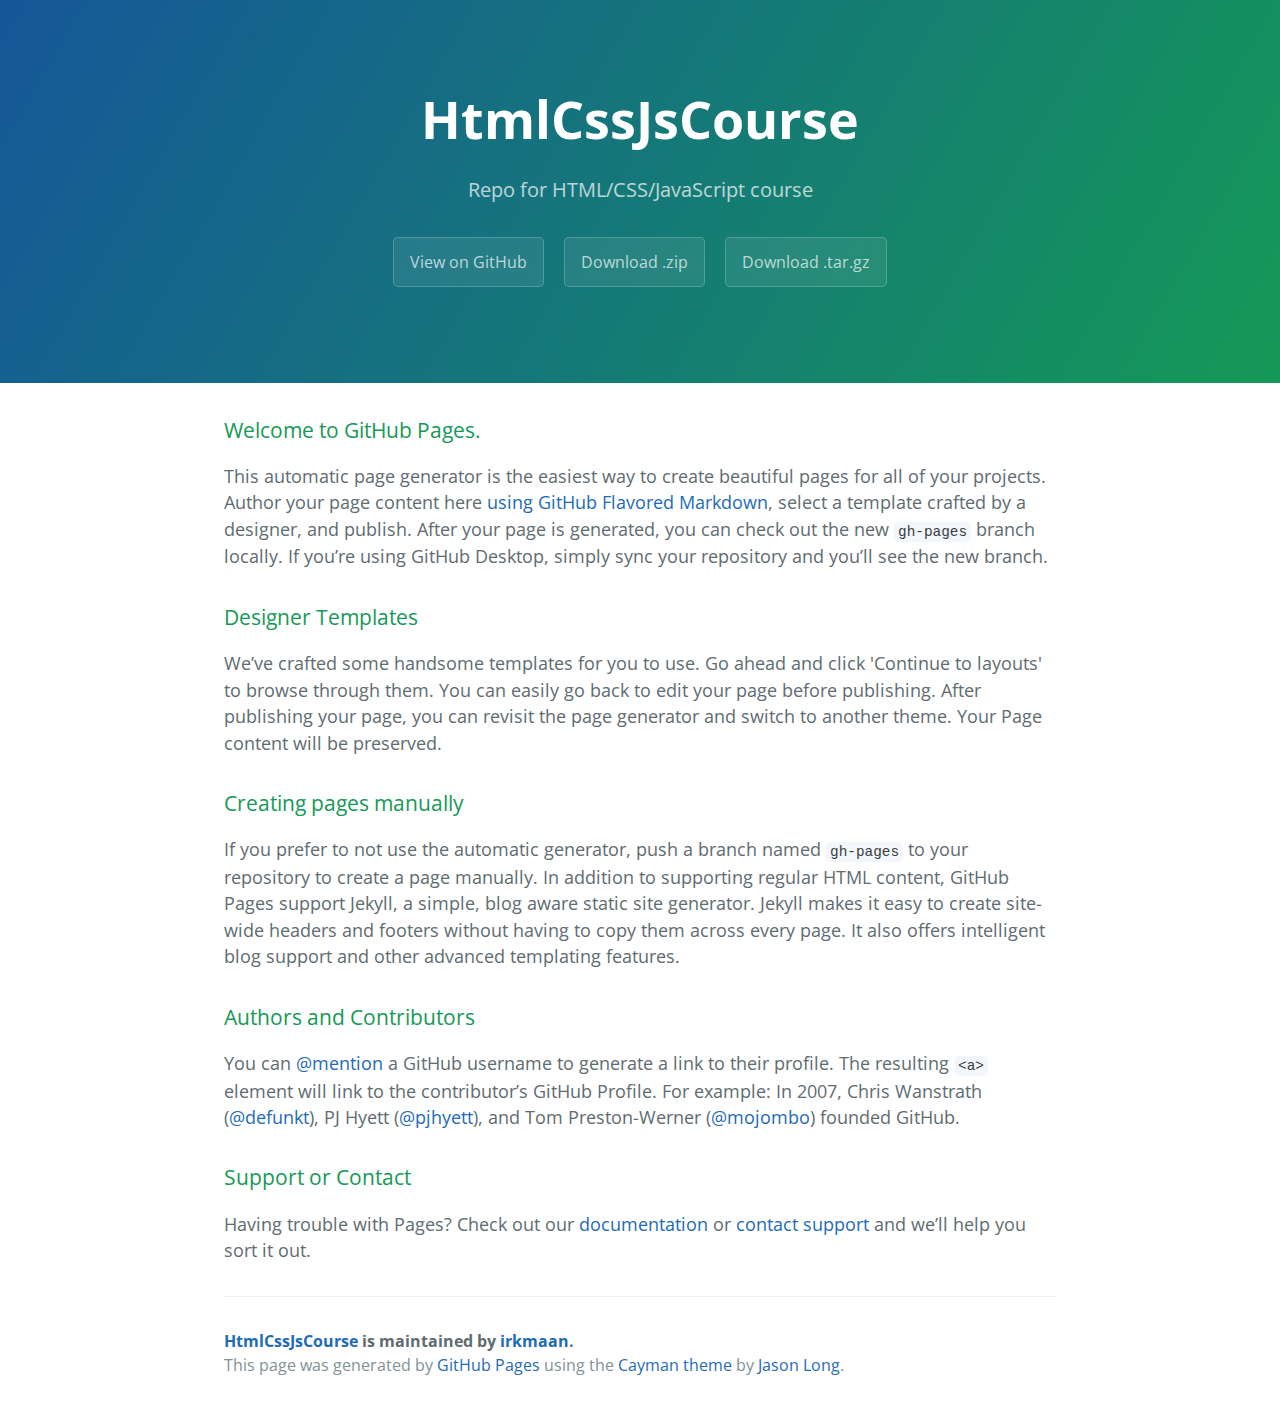
<file: index.html>
<!DOCTYPE html>
<html lang="en-us">
  <head>
    <meta charset="UTF-8">
    <title>HtmlCssJsCourse by irkmaan</title>
    <meta name="viewport" content="width=device-width, initial-scale=1">
    <link rel="stylesheet" type="text/css" href="stylesheets/normalize.css" media="screen">
    <link href='https://fonts.googleapis.com/css?family=Open+Sans:400,700' rel='stylesheet' type='text/css'>
    <link rel="stylesheet" type="text/css" href="stylesheets/stylesheet.css" media="screen">
    <link rel="stylesheet" type="text/css" href="stylesheets/github-light.css" media="screen">
  </head>
  <body>
    <section class="page-header">
      <h1 class="project-name">HtmlCssJsCourse</h1>
      <h2 class="project-tagline">Repo for HTML/CSS/JavaScript course</h2>
      <a href="https://github.com/irkmaan/HtmlCssJsCourse" class="btn">View on GitHub</a>
      <a href="https://github.com/irkmaan/HtmlCssJsCourse/zipball/master" class="btn">Download .zip</a>
      <a href="https://github.com/irkmaan/HtmlCssJsCourse/tarball/master" class="btn">Download .tar.gz</a>
    </section>

    <section class="main-content">
      <h3>
<a id="welcome-to-github-pages" class="anchor" href="#welcome-to-github-pages" aria-hidden="true"><span aria-hidden="true" class="octicon octicon-link"></span></a>Welcome to GitHub Pages.</h3>

<p>This automatic page generator is the easiest way to create beautiful pages for all of your projects. Author your page content here <a href="https://guides.github.com/features/mastering-markdown/">using GitHub Flavored Markdown</a>, select a template crafted by a designer, and publish. After your page is generated, you can check out the new <code>gh-pages</code> branch locally. If you’re using GitHub Desktop, simply sync your repository and you’ll see the new branch.</p>

<h3>
<a id="designer-templates" class="anchor" href="#designer-templates" aria-hidden="true"><span aria-hidden="true" class="octicon octicon-link"></span></a>Designer Templates</h3>

<p>We’ve crafted some handsome templates for you to use. Go ahead and click 'Continue to layouts' to browse through them. You can easily go back to edit your page before publishing. After publishing your page, you can revisit the page generator and switch to another theme. Your Page content will be preserved.</p>

<h3>
<a id="creating-pages-manually" class="anchor" href="#creating-pages-manually" aria-hidden="true"><span aria-hidden="true" class="octicon octicon-link"></span></a>Creating pages manually</h3>

<p>If you prefer to not use the automatic generator, push a branch named <code>gh-pages</code> to your repository to create a page manually. In addition to supporting regular HTML content, GitHub Pages support Jekyll, a simple, blog aware static site generator. Jekyll makes it easy to create site-wide headers and footers without having to copy them across every page. It also offers intelligent blog support and other advanced templating features.</p>

<h3>
<a id="authors-and-contributors" class="anchor" href="#authors-and-contributors" aria-hidden="true"><span aria-hidden="true" class="octicon octicon-link"></span></a>Authors and Contributors</h3>

<p>You can <a href="https://help.github.com/articles/basic-writing-and-formatting-syntax/#mentioning-users-and-teams" class="user-mention">@mention</a> a GitHub username to generate a link to their profile. The resulting <code>&lt;a&gt;</code> element will link to the contributor’s GitHub Profile. For example: In 2007, Chris Wanstrath (<a href="https://github.com/defunkt" class="user-mention">@defunkt</a>), PJ Hyett (<a href="https://github.com/pjhyett" class="user-mention">@pjhyett</a>), and Tom Preston-Werner (<a href="https://github.com/mojombo" class="user-mention">@mojombo</a>) founded GitHub.</p>

<h3>
<a id="support-or-contact" class="anchor" href="#support-or-contact" aria-hidden="true"><span aria-hidden="true" class="octicon octicon-link"></span></a>Support or Contact</h3>

<p>Having trouble with Pages? Check out our <a href="https://help.github.com/pages">documentation</a> or <a href="https://github.com/contact">contact support</a> and we’ll help you sort it out.</p>

      <footer class="site-footer">
        <span class="site-footer-owner"><a href="https://github.com/irkmaan/HtmlCssJsCourse">HtmlCssJsCourse</a> is maintained by <a href="https://github.com/irkmaan">irkmaan</a>.</span>

        <span class="site-footer-credits">This page was generated by <a href="https://pages.github.com">GitHub Pages</a> using the <a href="https://github.com/jasonlong/cayman-theme">Cayman theme</a> by <a href="https://twitter.com/jasonlong">Jason Long</a>.</span>
      </footer>

    </section>

  
  </body>
</html>
</file>
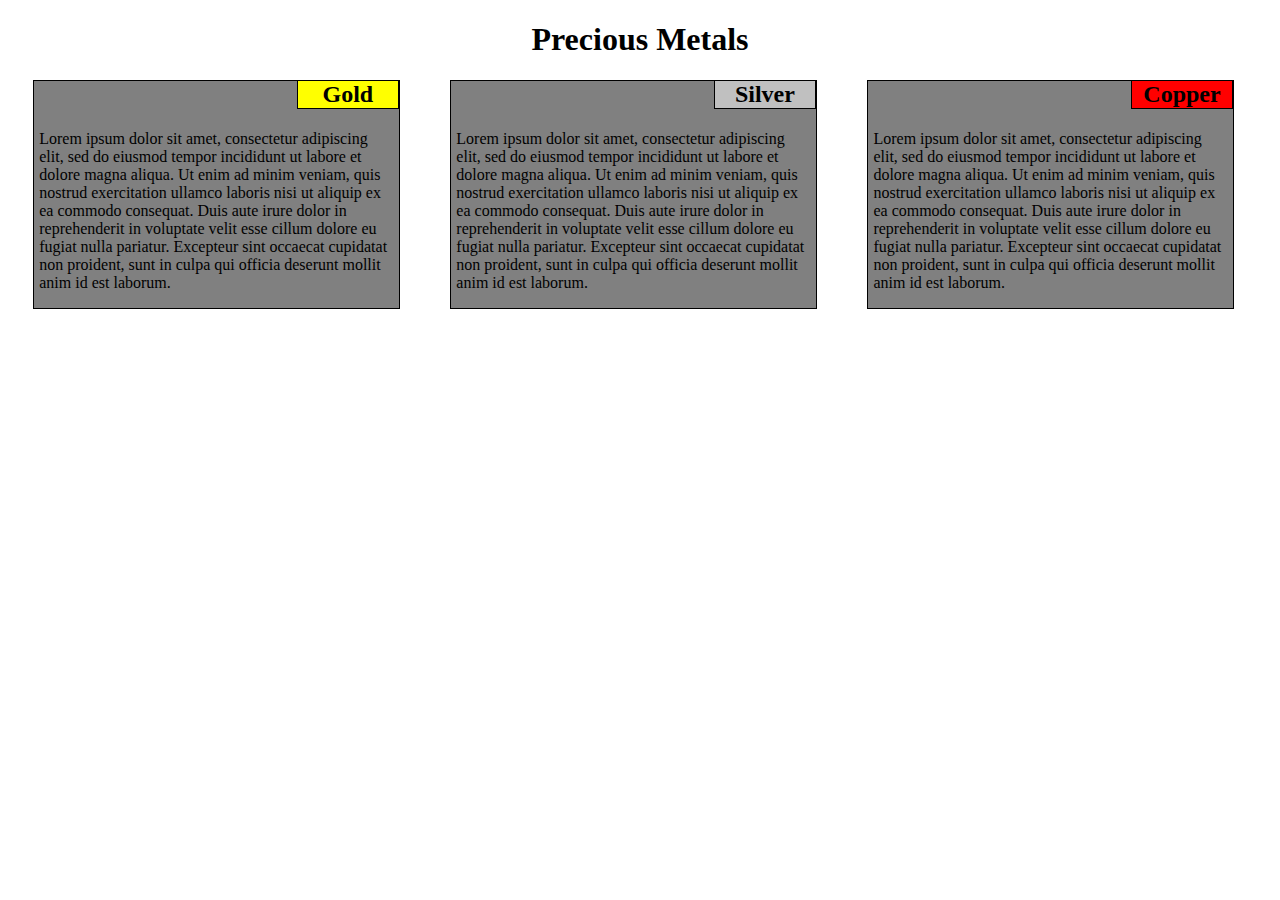
<file: module2-solution/index.html>
<!doctype html>
<html>
<head>
<meta charset="utf-8">
<title>Module 2 Solution</title>
<link rel="stylesheet" href="css/style.css">
</head>
<body>
<h1>Precious Metals</h1>
<div id="goldBox">
  <section>
  <h2 id="gold">Gold</h2>
  </section>
  <p>Lorem ipsum dolor sit amet, consectetur adipiscing elit, sed do eiusmod tempor incididunt ut labore et dolore magna aliqua. Ut enim ad minim veniam, quis nostrud exercitation ullamco laboris nisi ut aliquip ex ea commodo consequat. Duis aute irure dolor in reprehenderit in voluptate velit esse cillum dolore eu fugiat nulla pariatur. Excepteur sint occaecat cupidatat non proident, sunt in culpa qui officia deserunt mollit anim id est laborum.</p>
</div>
<div id="silverBox">
  <h2 id="silver">Silver</h2>
  <p>Lorem ipsum dolor sit amet, consectetur adipiscing elit, sed do eiusmod tempor incididunt ut labore et dolore magna aliqua. Ut enim ad minim veniam, quis nostrud exercitation ullamco laboris nisi ut aliquip ex ea commodo consequat. Duis aute irure dolor in reprehenderit in voluptate velit esse cillum dolore eu fugiat nulla pariatur. Excepteur sint occaecat cupidatat non proident, sunt in culpa qui officia deserunt mollit anim id est laborum.</p>
</div>
<div id="copperBox">
  <h2 id="copper">Copper</h2>
  <p>Lorem ipsum dolor sit amet, consectetur adipiscing elit, sed do eiusmod tempor incididunt ut labore et dolore magna aliqua. Ut enim ad minim veniam, quis nostrud exercitation ullamco laboris nisi ut aliquip ex ea commodo consequat. Duis aute irure dolor in reprehenderit in voluptate velit esse cillum dolore eu fugiat nulla pariatur. Excepteur sint occaecat cupidatat non proident, sunt in culpa qui officia deserunt mollit anim id est laborum.</p>
</div>
</body>
</html>
</file>
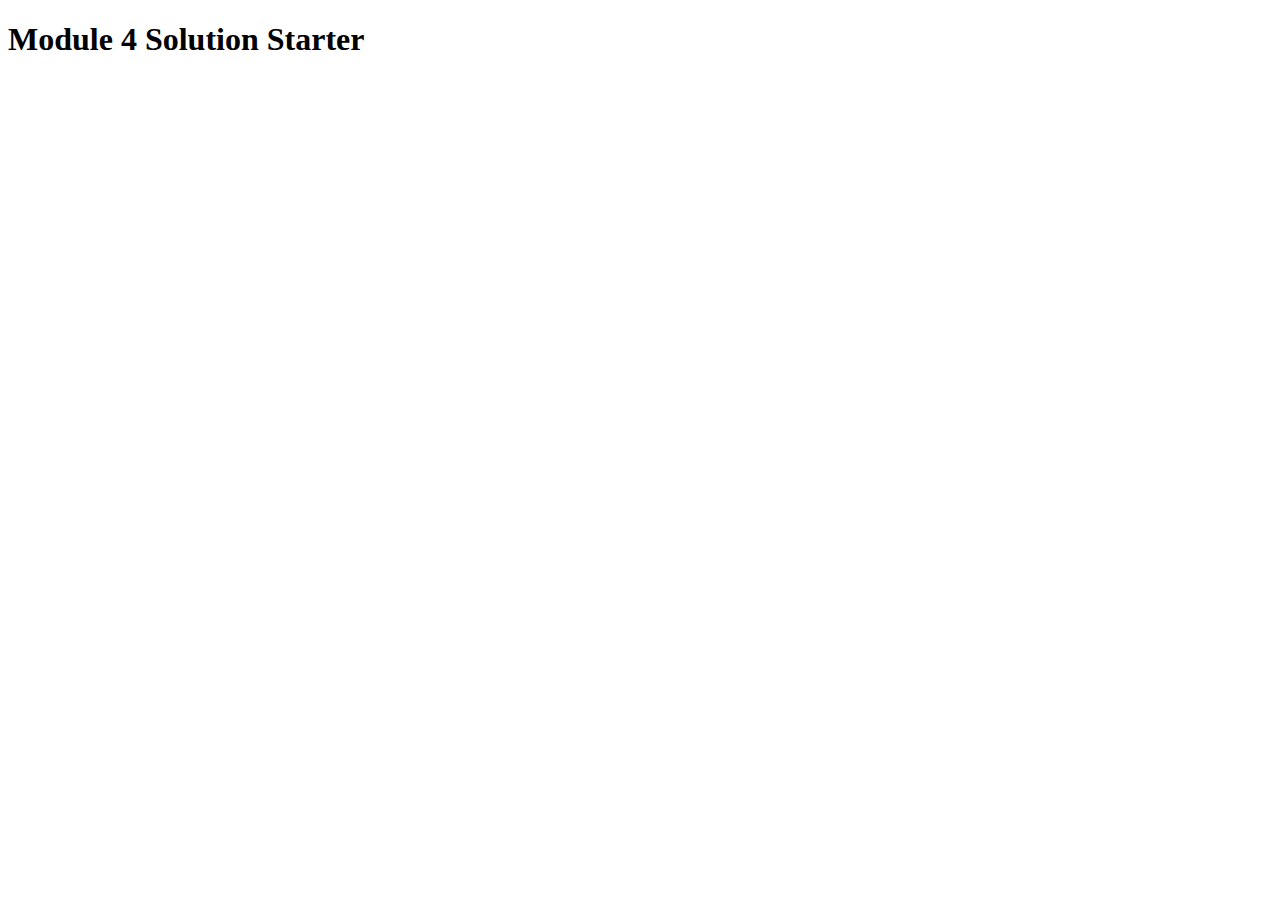
<file: module4-solution/index.html>
<!DOCTYPE html>
<html>
<head>
  <meta charset="utf-8">
  <title>Module 4 Solution Starter</title>
  <script src="SpeakHello.js"></script>
  <script src="SpeakGoodBye.js"></script>
  <script src="script.js"></script>
</head>
<body>
  <h1>Module 4 Solution Starter</h1>
</body>
</html>
</file>
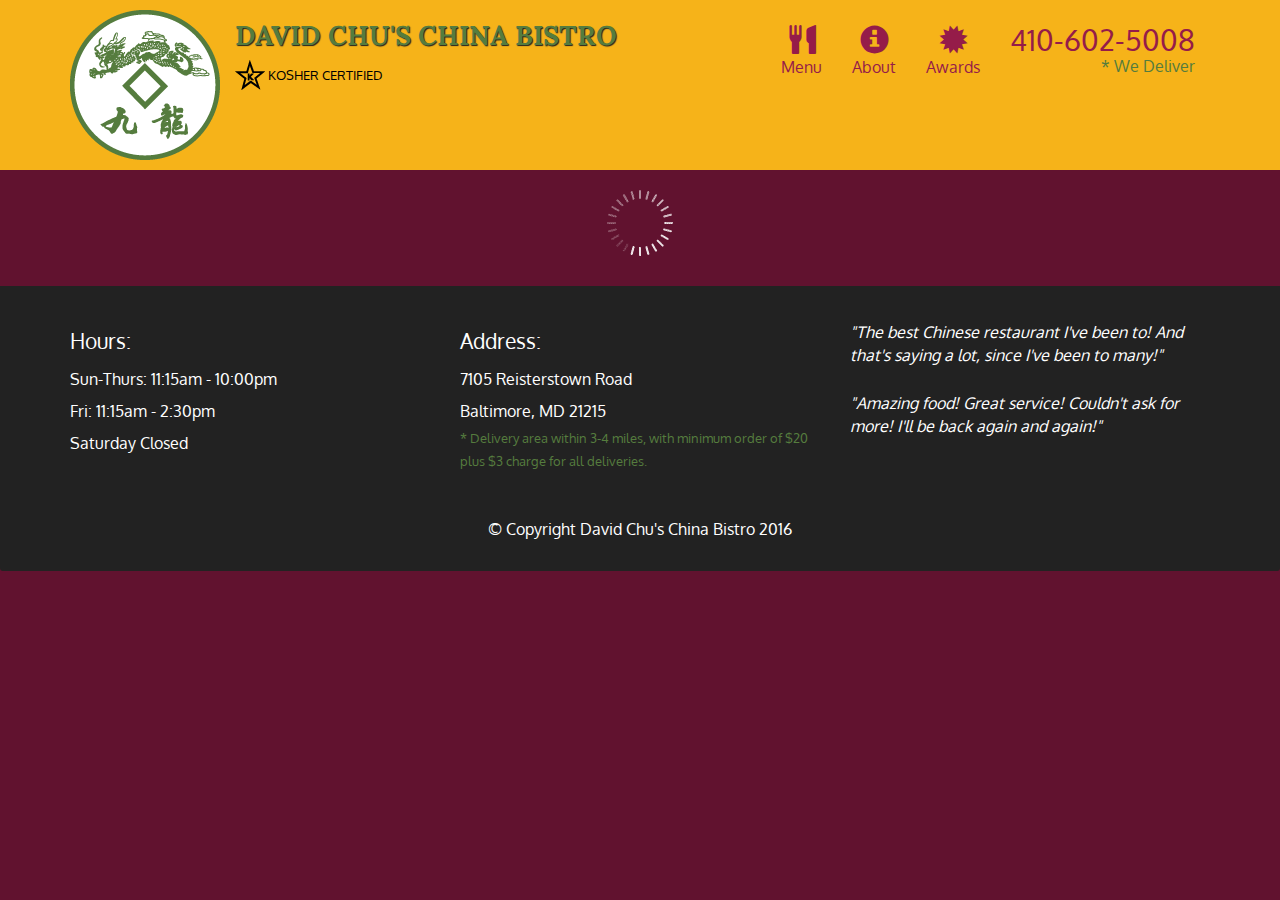
<file: module5-solution/index.html>
<!doctype html>
<html lang="en">
  <head>
    <meta charset="utf-8">
    <meta http-equiv="X-UA-Compatible" content="IE=edge">
    <meta name="viewport" content="width=device-width, initial-scale=1">
    <title>David Chu's China Bistro</title>
    <link rel="stylesheet" href="css/bootstrap.min.css">
    <link rel="stylesheet" href="css/styles.css">
    <link href='https://fonts.googleapis.com/css?family=Oxygen:400,300,700' rel='stylesheet' type='text/css'>
    <link href='https://fonts.googleapis.com/css?family=Lora' rel='stylesheet' type='text/css'>
  </head>
<body>
  <header>
    <nav id="header-nav" class="navbar navbar-default">
      <div class="container">
        <div class="navbar-header">
          <a href="index.html" class="pull-left visible-md visible-lg">
            <div id="logo-img" alt="Logo image"></div>
          </a>

          <div class="navbar-brand">
            <a href="index.html"><h1>David Chu's China Bistro</h1></a>
            <p>
              <img src="images/star-k-logo.png" alt="Kosher certification">
              <span>Kosher Certified</span>
            </p>
          </div>

          <button id="navbarToggle" type="button" class="navbar-toggle collapsed" data-toggle="collapse" data-target="#collapsable-nav" aria-expanded="false">
            <span class="sr-only">Toggle navigation</span>
            <span class="icon-bar"></span>
            <span class="icon-bar"></span>
            <span class="icon-bar"></span>
          </button>
        </div>
        
        <div id="collapsable-nav" class="collapse navbar-collapse">
           <ul id="nav-list" class="nav navbar-nav navbar-right">
            <li id="navHomeButton" class="visible-xs active">
              <a href="index.html">
                <span class="glyphicon glyphicon-home"></span> Home</a>
            </li>
            <li id="navMenuButton">
              <a href="#" onclick="$dc.loadMenuCategories();">
                <span class="glyphicon glyphicon-cutlery"></span><br class="hidden-xs"> Menu</a>
            </li>
            <li>
              <a href="#">
                <span class="glyphicon glyphicon-info-sign"></span><br class="hidden-xs"> About</a>
            </li>
            <li>
              <a href="#">
                <span class="glyphicon glyphicon-certificate"></span><br class="hidden-xs"> Awards</a>
            </li>
            <li id="phone" class="hidden-xs">
              <a href="tel:410-602-5008">
                <span>410-602-5008</span></a><div>* We Deliver</div>
            </li>
          </ul><!-- #nav-list -->
        </div><!-- .collapse .navbar-collapse -->
      </div><!-- .container -->
    </nav><!-- #header-nav -->
  </header>

  <div id="call-btn" class="visible-xs">
    <a class="btn" href="tel:410-602-5008">
    <span class="glyphicon glyphicon-earphone"></span>
    410-602-5008
    </a>
  </div>
  <div id="xs-deliver" class="text-center visible-xs">* We Deliver</div>

  <div id="main-content" class="container"></div>

  <footer class="panel-footer">
    <div class="container">
      <div class="row">
        <section id="hours" class="col-sm-4">
          <span>Hours:</span><br>
          Sun-Thurs: 11:15am - 10:00pm<br>
          Fri: 11:15am - 2:30pm<br>
          Saturday Closed
          <hr class="visible-xs">
        </section>
        <section id="address" class="col-sm-4">
          <span>Address:</span><br>
          7105 Reisterstown Road<br>
          Baltimore, MD 21215
          <p>* Delivery area within 3-4 miles, with minimum order of $20 plus $3 charge for all deliveries.</p>
          <hr class="visible-xs">
        </section>
        <section id="testimonials" class="col-sm-4">
          <p>"The best Chinese restaurant I've been to! And that's saying a lot, since I've been to many!"</p>
          <p>"Amazing food! Great service! Couldn't ask for more! I'll be back again and again!"</p>
        </section>
      </div>
      <div class="text-center">&copy; Copyright David Chu's China Bistro 2016</div>
    </div>
  </footer>

  <!-- jQuery (Bootstrap JS plugins depend on it) -->
  <script src="js/jquery-2.1.4.min.js"></script>
  <script src="js/bootstrap.min.js"></script>
  <script src="js/ajax-utils.js"></script>
  <script src="js/script.js"></script>
</body>
</html>
</file>
<file: stylesheets/stylesheet.css>
* {
  box-sizing: border-box; }

body {
  padding: 0;
  margin: 0;
  font-family: "Open Sans", "Helvetica Neue", Helvetica, Arial, sans-serif;
  font-size: 16px;
  line-height: 1.5;
  color: #606c71; }

a {
  color: #1e6bb8;
  text-decoration: none; }
  a:hover {
    text-decoration: underline; }

.btn {
  display: inline-block;
  margin-bottom: 1rem;
  color: rgba(255, 255, 255, 0.7);
  background-color: rgba(255, 255, 255, 0.08);
  border-color: rgba(255, 255, 255, 0.2);
  border-style: solid;
  border-width: 1px;
  border-radius: 0.3rem;
  transition: color 0.2s, background-color 0.2s, border-color 0.2s; }
  .btn + .btn {
    margin-left: 1rem; }

.btn:hover {
  color: rgba(255, 255, 255, 0.8);
  text-decoration: none;
  background-color: rgba(255, 255, 255, 0.2);
  border-color: rgba(255, 255, 255, 0.3); }

@media screen and (min-width: 64em) {
  .btn {
    padding: 0.75rem 1rem; } }

@media screen and (min-width: 42em) and (max-width: 64em) {
  .btn {
    padding: 0.6rem 0.9rem;
    font-size: 0.9rem; } }

@media screen and (max-width: 42em) {
  .btn {
    display: block;
    width: 100%;
    padding: 0.75rem;
    font-size: 0.9rem; }
    .btn + .btn {
      margin-top: 1rem;
      margin-left: 0; } }

.page-header {
  color: #fff;
  text-align: center;
  background-color: #159957;
  background-image: linear-gradient(120deg, #155799, #159957); }

@media screen and (min-width: 64em) {
  .page-header {
    padding: 5rem 6rem; } }

@media screen and (min-width: 42em) and (max-width: 64em) {
  .page-header {
    padding: 3rem 4rem; } }

@media screen and (max-width: 42em) {
  .page-header {
    padding: 2rem 1rem; } }

.project-name {
  margin-top: 0;
  margin-bottom: 0.1rem; }

@media screen and (min-width: 64em) {
  .project-name {
    font-size: 3.25rem; } }

@media screen and (min-width: 42em) and (max-width: 64em) {
  .project-name {
    font-size: 2.25rem; } }

@media screen and (max-width: 42em) {
  .project-name {
    font-size: 1.75rem; } }

.project-tagline {
  margin-bottom: 2rem;
  font-weight: normal;
  opacity: 0.7; }

@media screen and (min-width: 64em) {
  .project-tagline {
    font-size: 1.25rem; } }

@media screen and (min-width: 42em) and (max-width: 64em) {
  .project-tagline {
    font-size: 1.15rem; } }

@media screen and (max-width: 42em) {
  .project-tagline {
    font-size: 1rem; } }

.main-content :first-child {
  margin-top: 0; }
.main-content img {
  max-width: 100%; }
.main-content h1, .main-content h2, .main-content h3, .main-content h4, .main-content h5, .main-content h6 {
  margin-top: 2rem;
  margin-bottom: 1rem;
  font-weight: normal;
  color: #159957; }
.main-content p {
  margin-bottom: 1em; }
.main-content code {
  padding: 2px 4px;
  font-family: Consolas, "Liberation Mono", Menlo, Courier, monospace;
  font-size: 0.9rem;
  color: #383e41;
  background-color: #f3f6fa;
  border-radius: 0.3rem; }
.main-content pre {
  padding: 0.8rem;
  margin-top: 0;
  margin-bottom: 1rem;
  font: 1rem Consolas, "Liberation Mono", Menlo, Courier, monospace;
  color: #567482;
  word-wrap: normal;
  background-color: #f3f6fa;
  border: solid 1px #dce6f0;
  border-radius: 0.3rem; }
  .main-content pre > code {
    padding: 0;
    margin: 0;
    font-size: 0.9rem;
    color: #567482;
    word-break: normal;
    white-space: pre;
    background: transparent;
    border: 0; }
.main-content .highlight {
  margin-bottom: 1rem; }
  .main-content .highlight pre {
    margin-bottom: 0;
    word-break: normal; }
.main-content .highlight pre, .main-content pre {
  padding: 0.8rem;
  overflow: auto;
  font-size: 0.9rem;
  line-height: 1.45;
  border-radius: 0.3rem; }
.main-content pre code, .main-content pre tt {
  display: inline;
  max-width: initial;
  padding: 0;
  margin: 0;
  overflow: initial;
  line-height: inherit;
  word-wrap: normal;
  background-color: transparent;
  border: 0; }
  .main-content pre code:before, .main-content pre code:after, .main-content pre tt:before, .main-content pre tt:after {
    content: normal; }
.main-content ul, .main-content ol {
  margin-top: 0; }
.main-content blockquote {
  padding: 0 1rem;
  margin-left: 0;
  color: #819198;
  border-left: 0.3rem solid #dce6f0; }
  .main-content blockquote > :first-child {
    margin-top: 0; }
  .main-content blockquote > :last-child {
    margin-bottom: 0; }
.main-content table {
  display: block;
  width: 100%;
  overflow: auto;
  word-break: normal;
  word-break: keep-all; }
  .main-content table th {
    font-weight: bold; }
  .main-content table th, .main-content table td {
    padding: 0.5rem 1rem;
    border: 1px solid #e9ebec; }
.main-content dl {
  padding: 0; }
  .main-content dl dt {
    padding: 0;
    margin-top: 1rem;
    font-size: 1rem;
    font-weight: bold; }
  .main-content dl dd {
    padding: 0;
    margin-bottom: 1rem; }
.main-content hr {
  height: 2px;
  padding: 0;
  margin: 1rem 0;
  background-color: #eff0f1;
  border: 0; }

@media screen and (min-width: 64em) {
  .main-content {
    max-width: 64rem;
    padding: 2rem 6rem;
    margin: 0 auto;
    font-size: 1.1rem; } }

@media screen and (min-width: 42em) and (max-width: 64em) {
  .main-content {
    padding: 2rem 4rem;
    font-size: 1.1rem; } }

@media screen and (max-width: 42em) {
  .main-content {
    padding: 2rem 1rem;
    font-size: 1rem; } }

.site-footer {
  padding-top: 2rem;
  margin-top: 2rem;
  border-top: solid 1px #eff0f1; }

.site-footer-owner {
  display: block;
  font-weight: bold; }

.site-footer-credits {
  color: #819198; }

@media screen and (min-width: 64em) {
  .site-footer {
    font-size: 1rem; } }

@media screen and (min-width: 42em) and (max-width: 64em) {
  .site-footer {
    font-size: 1rem; } }

@media screen and (max-width: 42em) {
  .site-footer {
    font-size: 0.9rem; } }
</file>
<file: stylesheets/github-light.css>
/*
The MIT License (MIT)

Copyright (c) 2016 GitHub, Inc.

Permission is hereby granted, free of charge, to any person obtaining a copy
of this software and associated documentation files (the "Software"), to deal
in the Software without restriction, including without limitation the rights
to use, copy, modify, merge, publish, distribute, sublicense, and/or sell
copies of the Software, and to permit persons to whom the Software is
furnished to do so, subject to the following conditions:

The above copyright notice and this permission notice shall be included in all
copies or substantial portions of the Software.

THE SOFTWARE IS PROVIDED "AS IS", WITHOUT WARRANTY OF ANY KIND, EXPRESS OR
IMPLIED, INCLUDING BUT NOT LIMITED TO THE WARRANTIES OF MERCHANTABILITY,
FITNESS FOR A PARTICULAR PURPOSE AND NONINFRINGEMENT. IN NO EVENT SHALL THE
AUTHORS OR COPYRIGHT HOLDERS BE LIABLE FOR ANY CLAIM, DAMAGES OR OTHER
LIABILITY, WHETHER IN AN ACTION OF CONTRACT, TORT OR OTHERWISE, ARISING FROM,
OUT OF OR IN CONNECTION WITH THE SOFTWARE OR THE USE OR OTHER DEALINGS IN THE
SOFTWARE.

*/

.pl-c /* comment */ {
  color: #969896;
}

.pl-c1 /* constant, variable.other.constant, support, meta.property-name, support.constant, support.variable, meta.module-reference, markup.raw, meta.diff.header */,
.pl-s .pl-v /* string variable */ {
  color: #0086b3;
}

.pl-e /* entity */,
.pl-en /* entity.name */ {
  color: #795da3;
}

.pl-smi /* variable.parameter.function, storage.modifier.package, storage.modifier.import, storage.type.java, variable.other */,
.pl-s .pl-s1 /* string source */ {
  color: #333;
}

.pl-ent /* entity.name.tag */ {
  color: #63a35c;
}

.pl-k /* keyword, storage, storage.type */ {
  color: #a71d5d;
}

.pl-s /* string */,
.pl-pds /* punctuation.definition.string, string.regexp.character-class */,
.pl-s .pl-pse .pl-s1 /* string punctuation.section.embedded source */,
.pl-sr /* string.regexp */,
.pl-sr .pl-cce /* string.regexp constant.character.escape */,
.pl-sr .pl-sre /* string.regexp source.ruby.embedded */,
.pl-sr .pl-sra /* string.regexp string.regexp.arbitrary-repitition */ {
  color: #183691;
}

.pl-v /* variable */ {
  color: #ed6a43;
}

.pl-id /* invalid.deprecated */ {
  color: #b52a1d;
}

.pl-ii /* invalid.illegal */ {
  color: #f8f8f8;
  background-color: #b52a1d;
}

.pl-sr .pl-cce /* string.regexp constant.character.escape */ {
  font-weight: bold;
  color: #63a35c;
}

.pl-ml /* markup.list */ {
  color: #693a17;
}

.pl-mh /* markup.heading */,
.pl-mh .pl-en /* markup.heading entity.name */,
.pl-ms /* meta.separator */ {
  font-weight: bold;
  color: #1d3e81;
}

.pl-mq /* markup.quote */ {
  color: #008080;
}

.pl-mi /* markup.italic */ {
  font-style: italic;
  color: #333;
}

.pl-mb /* markup.bold */ {
  font-weight: bold;
  color: #333;
}

.pl-md /* markup.deleted, meta.diff.header.from-file */ {
  color: #bd2c00;
  background-color: #ffecec;
}

.pl-mi1 /* markup.inserted, meta.diff.header.to-file */ {
  color: #55a532;
  background-color: #eaffea;
}

.pl-mdr /* meta.diff.range */ {
  font-weight: bold;
  color: #795da3;
}

.pl-mo /* meta.output */ {
  color: #1d3e81;
}
</file>
<file: module2-solution/css/style.css>
@media (min-width: 992px)
{
  div
  {
	background-color: gray;
	border: 1px solid black;
	width: 29%;
	box-sizing: border-box;
	float: left;
	margin-right: 2%;
	margin-left: 2%;
	padding-top: 0px;
  }
}

@media (max-width: 991px) and (min-width: 768px)
{
  #goldBox
  {
	background-color: gray;
	border: 1px solid black;
	width: 46%;
	box-sizing: border-box;
	float: left;
	margin-right: 2%;
	margin-left: 2%;
	padding-top: 0px;
  }

  #silverBox
  {
	background-color: gray;
	border: 1px solid black;
	width: 46%;
	box-sizing: border-box;
	float: left;
	margin-right: 2%;
	margin-left: 2%;
	padding-top: 0px;
	margin-bottom: 20px;
  }

  #copperBox
  {
	background-color: gray;
	border: 1px solid black;
	margin-right: 2%;
	margin-left: 2%;
	margin-bottom: 20px;
	padding-top: 0px;
	clear: left;
	margin-top: 20px;
  }
}

@media (max-width: 767px)
{
  div
  {
	background-color: gray;
	border: 1px solid black;
	margin-right: 2%;
	margin-left: 2%;
	margin-bottom: 20px;
	padding-top: 0px;
  }
}

p
{
	clear: right;
	margin-left: 5px;
	margin-right: 5px;
}

h2
{
	text-align: center;
	width: 100px;
	border: 1px solid black;
	float: right;
	position: relative;
	top: -1px;
	margin-top: 0px;
}

#gold
{
	background-color: yellow;
}

#silver
{
	background-color: silver;
}

#copper
{
	background-color: red;
}

h1
{
	text-align: center;
}
</file>
<file: module5-solution/css/styles.css>
body {
  font-size: 16px;
  color: #fff;
  background-color: #61122f;
  font-family: 'Oxygen', sans-serif;
}

/** HEADER **/
#header-nav {
  background-color: #f6b319;
  border-radius: 0;
  border: 0;
}

#logo-img {
  background: url('../images/restaurant-logo_large.png') no-repeat;
  width: 150px;
  height: 150px;
  margin: 10px 15px 10px 0;
}

.navbar-brand {
  padding-top: 25px;
}
.navbar-brand h1 { /* Restaurant name */
  font-family: 'Lora', serif;
  color: #557c3e;
  font-size: 1.5em;
  text-transform: uppercase;
  font-weight: bold;
  text-shadow: 1px 1px 1px #222;
  margin-top: 0;
  margin-bottom: 0;
  line-height: .75;
}
.navbar-brand a:hover, .navbar-brand a:focus {
  text-decoration: none;
}
.navbar-brand p { /* Kosher cert */
  color: #000;
  text-transform: uppercase;
  font-size: .7em;
  margin-top: 15px;
}
.navbar-brand p span { /* Star-K */
  vertical-align: middle;
}

#nav-list {
  margin-top: 10px;
}
#nav-list a {
  color: #951C49;
  text-align: center;
}
#nav-list a:hover {
  background: #E7E7E7;
}
#nav-list a span {
  font-size: 1.8em;
}

#phone {
  margin-top: 5px;
}
#phone a { /* Phone number */
  text-align: right;
  padding-bottom: 0;
}
#phone div { /* We Deliver */
  color: #557c3e;
  text-align: right;
  padding-right: 15px;
}

.navbar-header button.navbar-toggle, .navbar-header .icon-bar {
  border: 1px solid #61122f;
}
.navbar-header button.navbar-toggle {
  clear: both;
  margin-top: -30px;
}
/* END HEADER */

/* FOOTER */
.panel-footer {
  margin-top: 30px;
  padding-top: 35px;
  padding-bottom: 30px;
  background-color: #222;
  border-top: 0;
}
.panel-footer div.row {
  margin-bottom: 35px;
}
#hours, #address {
  line-height: 2;
}
#hours > span, #address > span {
  font-size: 1.3em;
}
#address p {
  color: #557c3e;
  font-size: .8em;
  line-height: 1.8;
}
#testimonials {
  font-style: italic;
}
#testimonials p:nth-child(2) {
  margin-top: 25px;
}
/* END FOOTER */



/* HOME PAGE */
.container .jumbotron {
  box-shadow: 0 0 50px #3F0C1F;
  border: 2px solid #3F0C1F;
}

#menu-tile, #specials-tile, #map-tile {
  height: 250px;
  width: 100%;
  margin-bottom: 15px;
  position: relative;
  border: 2px solid #3F0C1F;
  overflow: hidden;
}
#menu-tile:hover, #specials-tile:hover, #map-tile:hover {
  box-shadow: 0 1px 5px 1px #cccccc;
}
#menu-tile {
  background: url('../images/menu-tile.jpg') no-repeat;
  background-position: center;
}
#specials-tile {
  background: url('../images/specials-tile.jpg') no-repeat;
  background-position: center;
}
#menu-tile span, #specials-tile span, #map-tile span {
  position: absolute;
  bottom: 0;
  right: 0;
  width: 100%;
  text-align: center;
  font-size: 1.6em;
  text-transform: uppercase;
  background-color: #000;
  color: #fff;
  opacity: .8;
}
/* END HOME PAGE */

/* MENU CATEGORIES PAGE */
.category-tile { 
  position: relative;
  border: 2px solid #3F0C1F;
  overflow: hidden;
  width: 200px;
  height: 200px;
  margin: 0 auto 15px;
}
.category-tile span {
  position: absolute;
  bottom: 0;
  right: 0;
  width: 100%;
  text-align: center;
  font-size: 1.2em;
  text-transform: uppercase;
  background-color: #000;
  color: #fff;
  opacity: .8;
}
.category-tile:hover {
  box-shadow: 0 1px 5px 1px #cccccc;
}

#menu-categories-title + div {
  margin-bottom: 50px;
}
/* END MENU CATEGORIES PAGE */

/* SINGLE CATEGORY PAGE */
.menu-item-tile {
  margin-bottom: 25px;
}
.menu-item-tile hr {
  width: 80%;
}
.menu-item-tile .menu-item-price {
  font-size: 1.1em;
  text-align: right;
  margin-top: -15px;
  margin-right: -15px;
}
.menu-item-tile .menu-item-price span {
  font-size: .6em;
}
.menu-item-photo {
  position: relative;
  border: 2px solid #3F0C1F; 
  overflow: hidden;
  padding: 0;
  margin-right: -15px;
  margin-left: auto;
  margin-bottom: 20px;
  max-width: 250px;
}
.menu-item-photo div {
  position: absolute;
  bottom: 0;
  right: 0;
  width: 80px;
  background-color: #557c3e;
  text-align: center;
}
.menu-item-description {
  padding-right: 30px;
}
h3.menu-item-title {
  margin: 0 0 10px;
}
.menu-item-details {
  font-size: .9em;
  font-style: italic;
}
/* END SINGLE CATEGORY PAGE */


/********** Large devices only **********/
@media (min-width: 1200px) {
  .container .jumbotron {
    background: url('../images/jumbotron_1200.jpg') no-repeat;
    height: 675px;
  }
}

/********** Medium devices only **********/
@media (min-width: 992px) and (max-width: 1199px) {
  /* Header */
  #logo-img {
    background: url('../images/restaurant-logo_medium.png') no-repeat;
    width: 100px;
    height: 100px;
    margin: 5px 5px 5px 0;
  }
  /* End Header */

  /* Home Page */
  .container .jumbotron {
    background: url('../images/jumbotron_992.jpg') no-repeat;
    height: 558px;
  }
  /* End Home Page */
}

/********** Small devices only **********/
@media (min-width: 768px) and (max-width: 991px) {
  /* Home Page */
  .container .jumbotron {
    background: url('../images/jumbotron_768.jpg') no-repeat;
    height: 432px;
  }
  /* End Home Page */
}

/********** Extra small devices only **********/
@media (max-width: 767px) {
  /* Header */
  .navbar-brand {
    padding-top: 10px;
    height: 80px;
  }
  .navbar-brand h1 { /* Restaurant name */
    padding-top: 10px;
    font-size: 5vw; /* 1vw = 1% of viewport width */
  }
  .navbar-brand p { /* Kosher cert */
    font-size: .6em;
    margin-top: 12px;
  }
  .navbar-brand p img { /* Star-K */
    height: 20px;
  }

  #collapsable-nav a { /* Collapsed nav menu text */
    font-size: 1.2em;
  }
  #collapsable-nav a span { /* Collapsed nav menu glyph */
    font-size: 1em;
    margin-right: 5px;
  }

  #call-btn > a {
    font-size: 1.5em;
    display: block;
    margin: 0 20px;
    padding: 10px;
    border: 2px solid #fff;
    background-color: #f6b319;
    color: #951c49;
  }
  #xs-deliver {
    margin-top: 5px;
    font-size: .7em;
    letter-spacing: .1em;
    text-transform: uppercase;
  }
  /* End Header */

  /* Footer */
  .panel-footer section {
    margin-bottom: 30px;
    text-align: center;
  }
  .panel-footer section:nth-child(3) {
    margin-bottom: 0; /* margin already exists on the whole row */
  }
  .panel-footer section hr {
    width: 50%;
  }
  /* End Footer */

  /* Home Page */
  .container .jumbotron {
    margin-top: 30px;
    padding: 0;
  }
  #menu-tile, #specials-tile {
    width: 360px;
    margin: 0 auto 15px;
  }

  .menu-item-photo {
    margin-right: auto;
  }
  .menu-item-tile .menu-item-price {
    text-align: center;
  }
  .menu-item-description {
    text-align: center;;
  }
}


/********** Super extra small devices Only :-) (e.g., iPhone 4) **********/
@media (max-width: 479px) {
  /* Header */
  .navbar-brand h1 { /* Restaurant name */
    padding-top: 5px;
    font-size: 6vw;
  }
  /* End Header */
  
  /* Home page */
  #menu-tile, #specials-tile {
    width: 280px;
    margin: 0 auto 15px;
  }

  .col-xxs-12 {
    position: relative;
    min-height: 1px;
    padding-right: 15px;
    padding-left: 15px;
    float: left;
    width: 100%;
  }
}
</file>
